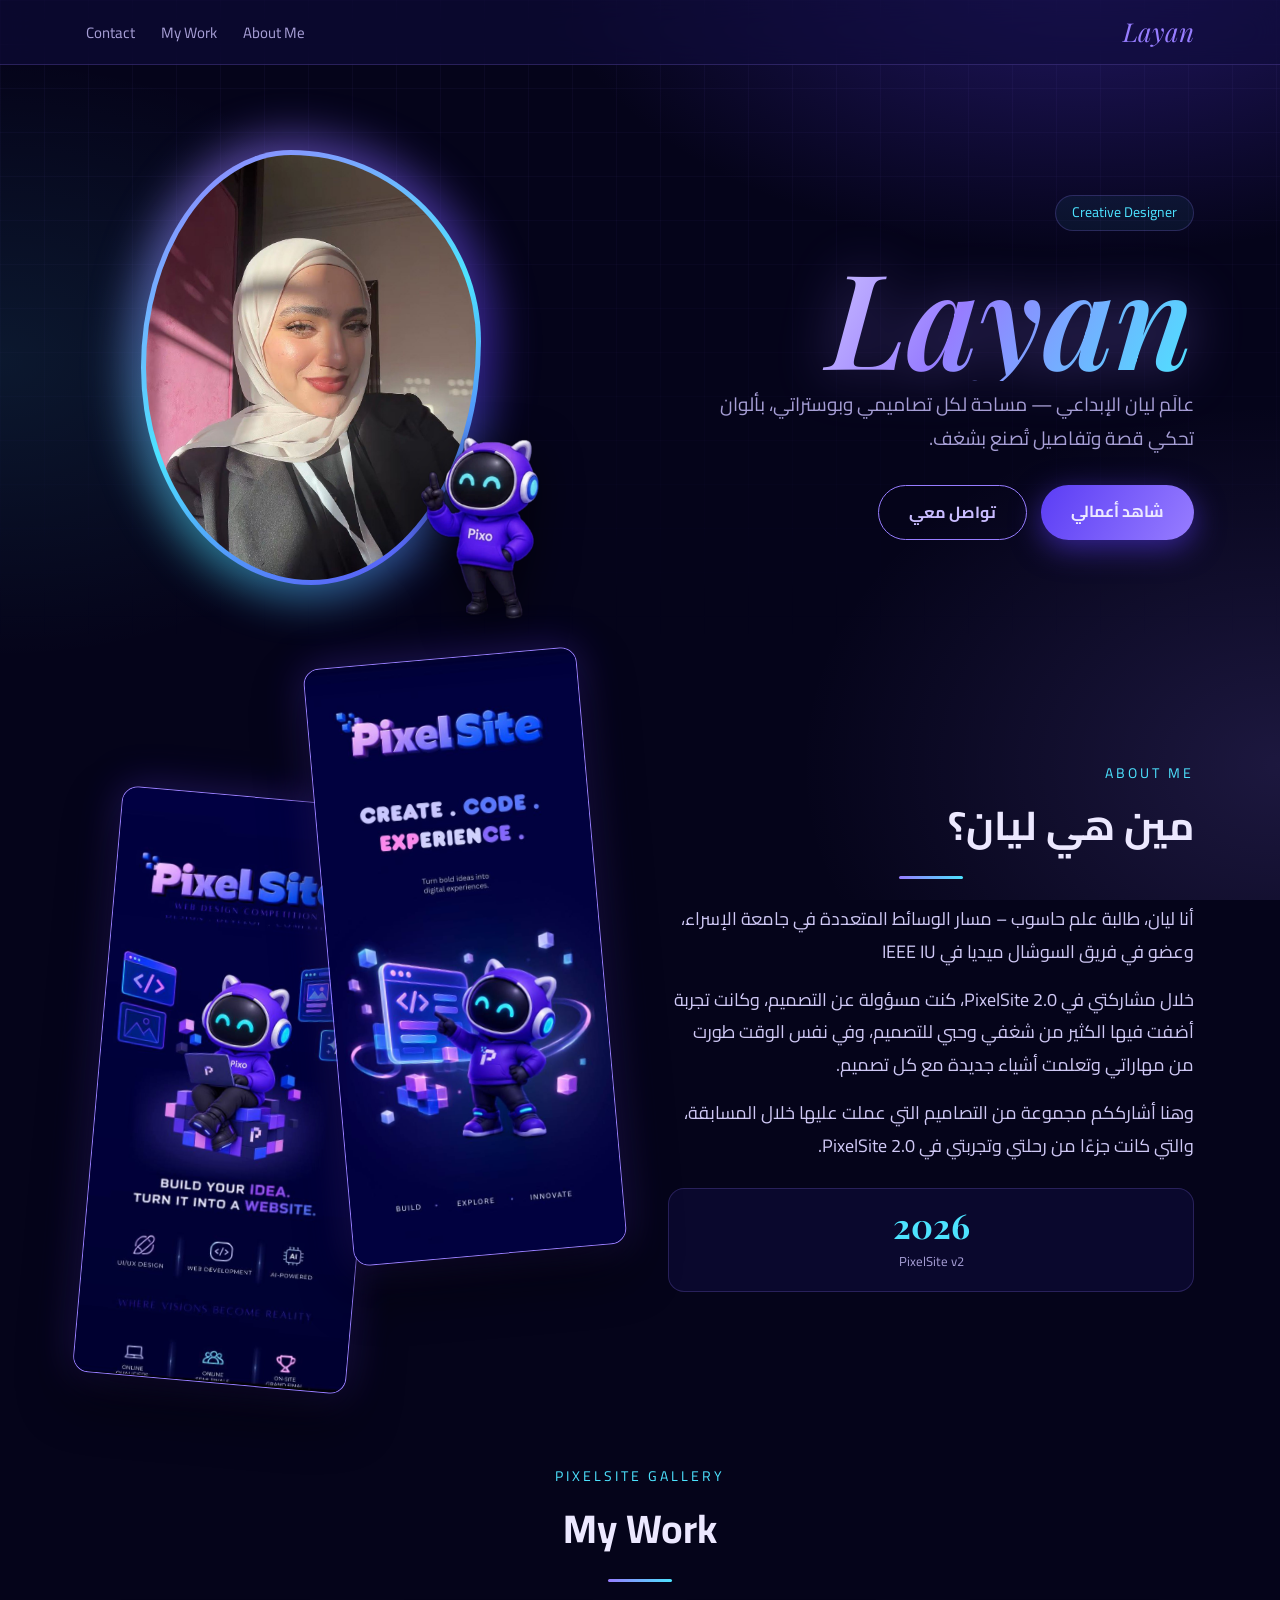
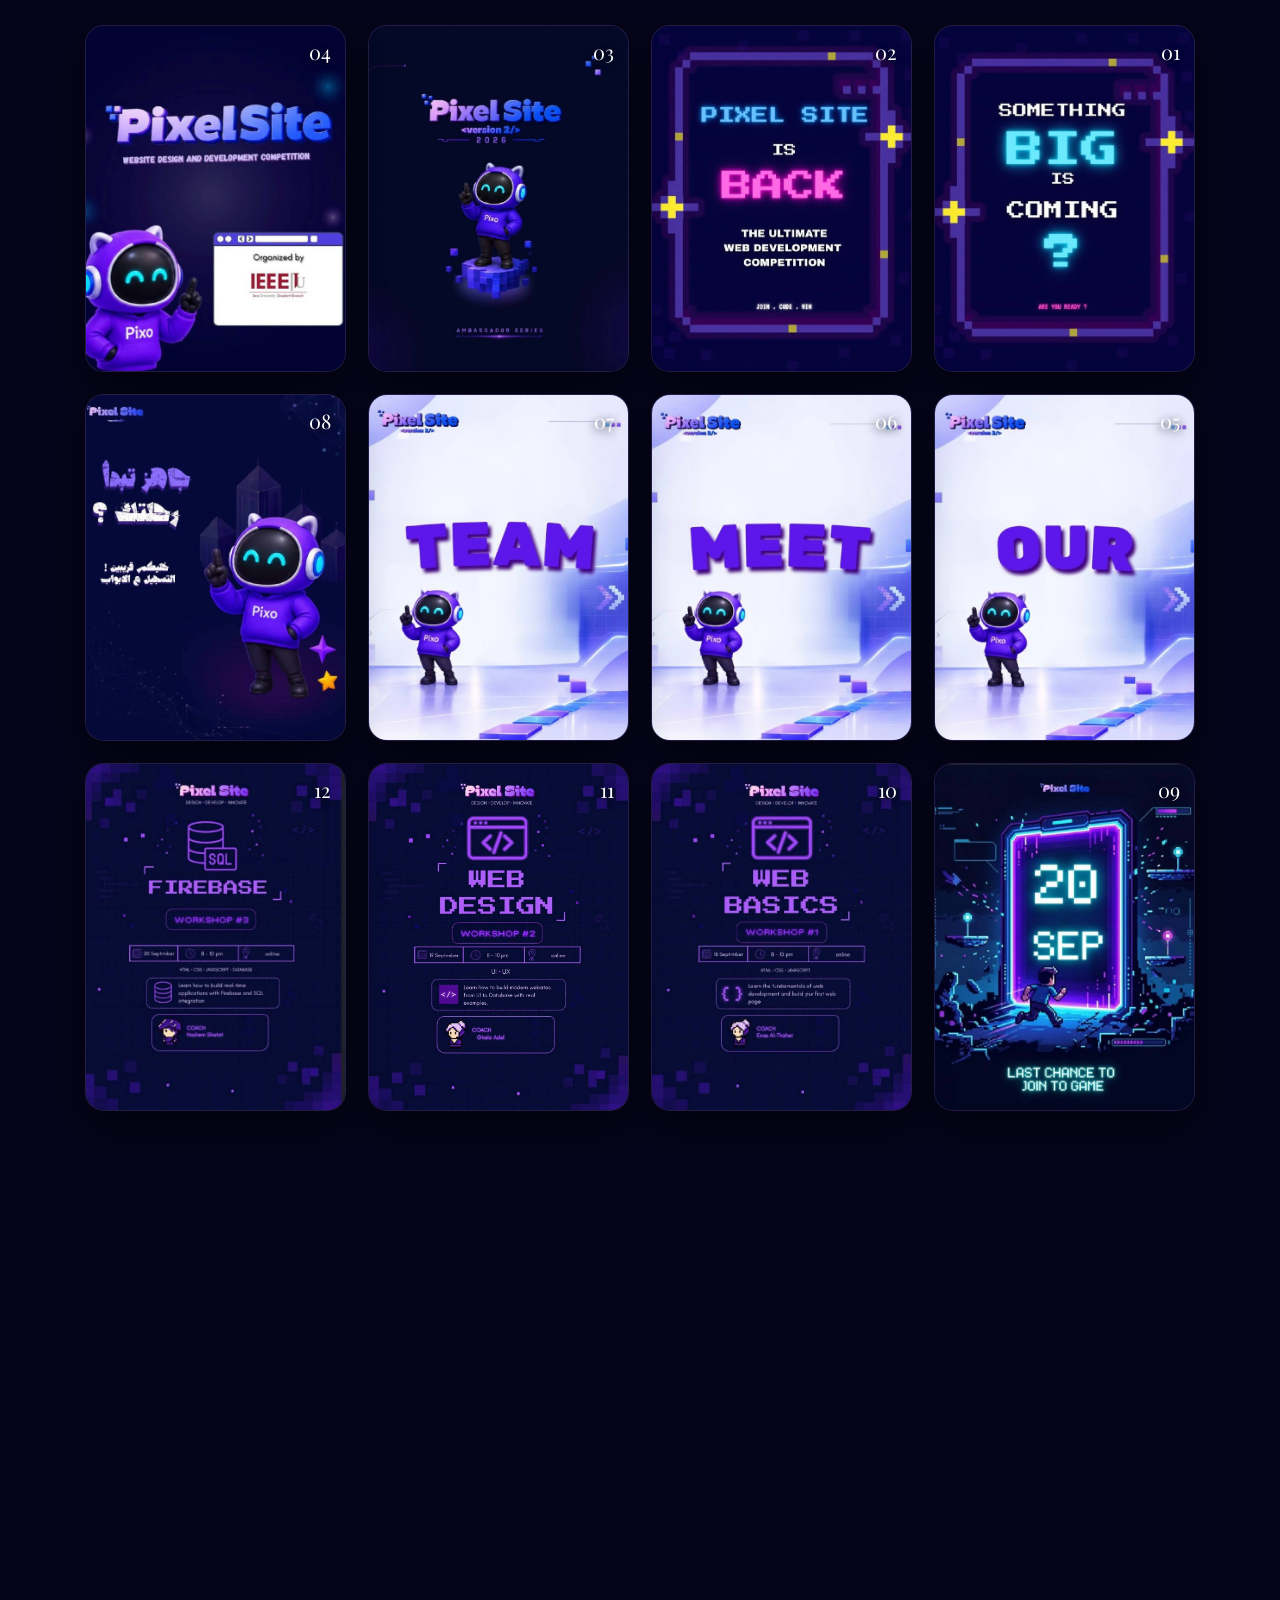
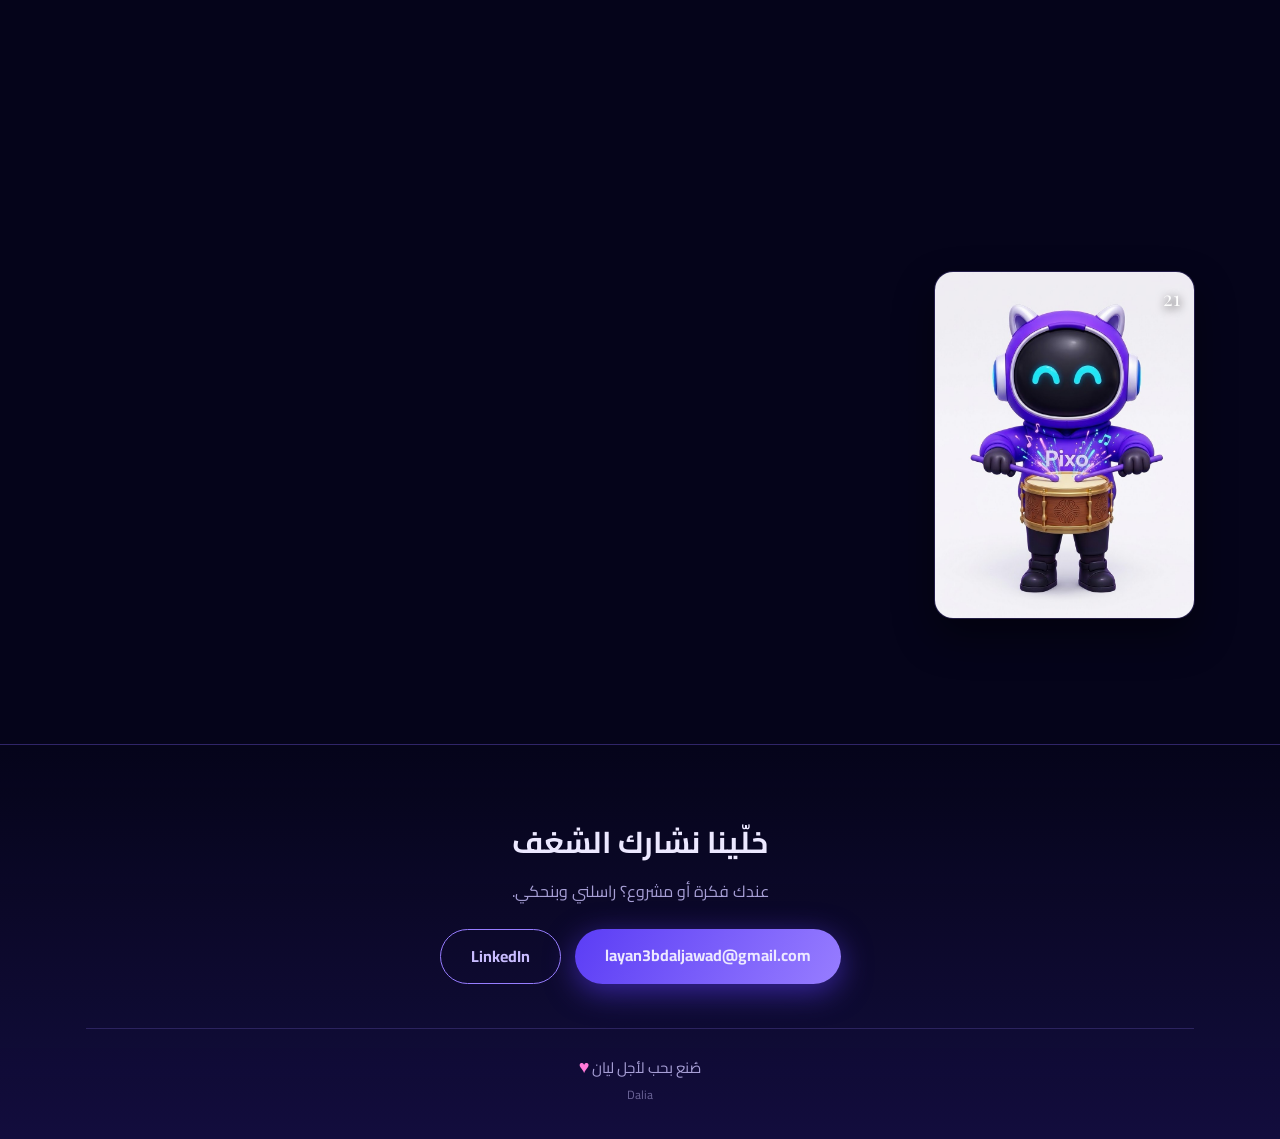
<file: index.html>
<!DOCTYPE html>
<html lang="ar" dir="rtl">
<head>
<meta charset="UTF-8">
<meta name="viewport" content="width=device-width, initial-scale=1">
<title>Layan — مصممة بوستراتٍ وهويّات بصرية</title>
<meta name="description" content="الموقع الشخصي لليان: تصاميم وبوسترات حملة PixelSite.">
<link rel="preconnect" href="https://fonts.googleapis.com"><link rel="preconnect" href="https://fonts.gstatic.com" crossorigin>
<link href="https://fonts.googleapis.com/css2?family=Cairo:wght@400;600;700&family=Playfair+Display:ital,wght@1,600&display=swap" rel="stylesheet">
<link rel="stylesheet" href="mystyle.css">
</head>
<body>

<nav class="nav"><div class="wrap">
  <a class="brand" href="#top">Layan</a>
  <ul><li><a href="#about">About Me</a></li><li><a href="#works">My Work</a></li><li><a href="#contact">Contact</a></li></ul>
</div></nav>

<header class="hero" id="top"><div class="wrap">
  <div>
    <span class="eyebrow"> Creative Designer</span>
    <h1>Layan</h1>
    <p>عالَم ليان الإبداعي — مساحة لكل تصاميمي وبوستراتي، بألوان تحكي قصة وتفاصيل تُصنع بشغف.</p>
    <div class="btns"><a class="btn btn--main" href="#works">شاهد أعمالي</a><a class="btn btn--ghost" href="#contact">تواصل معي</a></div>
  </div>
  <div class="portrait">
    <div class="frame"><img src="layann.jpg" alt="صورة ليان" width="340" height="425"></div>
    <img class="pixo" src="pixo.webp" alt="" aria-hidden="true">
  </div>
</div></header>

<main>
<section class="section" id="about"><div class="wrap about">
  <div>
    <h2 class="title" style="text-align:start;margin-bottom:24px"><small>ABOUT ME</small>مين هي ليان؟</h2>
    <p>أنا ليان، طالبة علم حاسوب – مسار الوسائط المتعددة في جامعة الإسراء، وعضو في فريق السوشال ميديا في IEEE IU</p>
    <p>خلال مشاركتي في PixelSite 2.0، كنت مسؤولة عن التصميم، وكانت تجربة أضفت فيها الكثير من شغفي وحبي للتصميم، وفي نفس الوقت طورت من مهاراتي وتعلمت أشياء جديدة مع كل تصميم.</p>
    <p>وهنا أشارككم مجموعة من التصاميم التي عملت عليها خلال المسابقة، والتي كانت جزءًا من رحلتي وتجربتي في PixelSite 2.0.</p>
    <div class="stats">
     
      <div class="stat"><b>2026</b><span>PixelSite v2</span></div>
    </div>
  </div>
  <div class="posters"><img src="55.jpg" alt="" loading="lazy"><img src="99.jpg" alt="" loading="lazy"></div>
</div></section>

<section class="section" id="works"><div class="wrap">
  <h2 class="title"><small>PIXELSITE GALLERY</small>My Work</h2>
  <div class="gallery" id="gallery"></div>
</div></section>
</main>

<div class="lb" id="lb" role="dialog" aria-modal="true" aria-label="عرض الصورة">
  <button class="x" aria-label="إغلاق">✕</button><button class="pv" aria-label="السابق">›</button><button class="nx" aria-label="التالي">‹</button>
  <div><img id="lbImg" alt=""><p id="lbCap"></p></div>
</div>

<footer class="footer" id="contact"><div class="wrap">
  <h2> خلّينا نشارك الشغف</h2>
  <p>عندك فكرة أو مشروع؟ راسلني وبنحكي.</p>
  <div class="btns" style="justify-content:center">
    <a class="btn btn--main" href="mailto:layan3bdaljawad@gmail.com">layan3bdaljawad@gmail.com</a>
    <a class="btn btn--ghost" href="https://www.linkedin.com/in/layan-abd-aljawad-b4b0a540b?utm_source=share_via&utm_content=profile&utm_medium=member_ios" target="_blank" rel="noopener">LinkedIn</a>
  </div>
  <div class="made">صُنع بحب لأجل ليان <b>♥</b><small>  Dalia </small></div>
</div></footer>

<script>
const works=[["8","Something Big Is Coming"],["1","PixelSite Is Back"],["7","Version 2 · 2026"],["14","Website Design & Development Competition"],["2","Our"],["3","Meet"],["6","Team"],["13","Are You Ready?"],["4","Last Chance to Join"],["5","Workshop #1 · Web Basics"],["10","Workshop #2 · Web Design"],["11","Workshop #3 · Firebase"],["12","Workshop #4 · Documentation"],["q","results"],["ww","32 team "],["w","10 team"],["o",""],["oo",""],["h",""],["hh",""],["hhh",""] ];
const g=document.getElementById("gallery"),lb=document.getElementById("lb"),li=document.getElementById("lbImg"),lc=document.getElementById("lbCap");let cur=0;
works.forEach(([n,c],i)=>{const b=document.createElement("button");b.className="card";b.setAttribute("aria-label",c);
b.innerHTML=`<img src="${n}.jpg" alt="${c}" loading="lazy" width="600" height="800"><span class="no">${String(i+1).padStart(2,"0")}</span><span class="cap">${c}</span>`;
b.onclick=()=>show(i);g.appendChild(b)});
const io=new IntersectionObserver(es=>{let k=0;es.forEach(e=>{if(e.isIntersecting){e.target.style.transitionDelay=(k++*140)+"ms";e.target.classList.add("in");io.unobserve(e.target)}})},{threshold:.15});
g.querySelectorAll(".card").forEach(c=>io.observe(c));
function show(i){cur=(i+works.length)%works.length;li.src=works[cur][0]+".jpg";lc.textContent=String(cur+1).padStart(2,"0")+" / "+works.length+" — "+works[cur][1];lb.classList.add("open")}
lb.querySelector(".x").onclick=()=>lb.classList.remove("open");
lb.querySelector(".pv").onclick=()=>show(cur-1);lb.querySelector(".nx").onclick=()=>show(cur+1);
lb.onclick=e=>{if(e.target===lb)lb.classList.remove("open")};
addEventListener("keydown",e=>{if(!lb.classList.contains("open"))return;if(e.key==="Escape")lb.classList.remove("open");if(e.key==="ArrowLeft")show(cur+1);if(e.key==="ArrowRight")show(cur-1)});
let sx=0;lb.addEventListener("touchstart",e=>sx=e.touches[0].clientX);lb.addEventListener("touchend",e=>{const d=e.changedTouches[0].clientX-sx;if(Math.abs(d)>50)show(cur+(d<0?1:-1))});
document.getElementById("year").textContent=new Date().getFullYear();
</script>
</body>
</html>
</file>
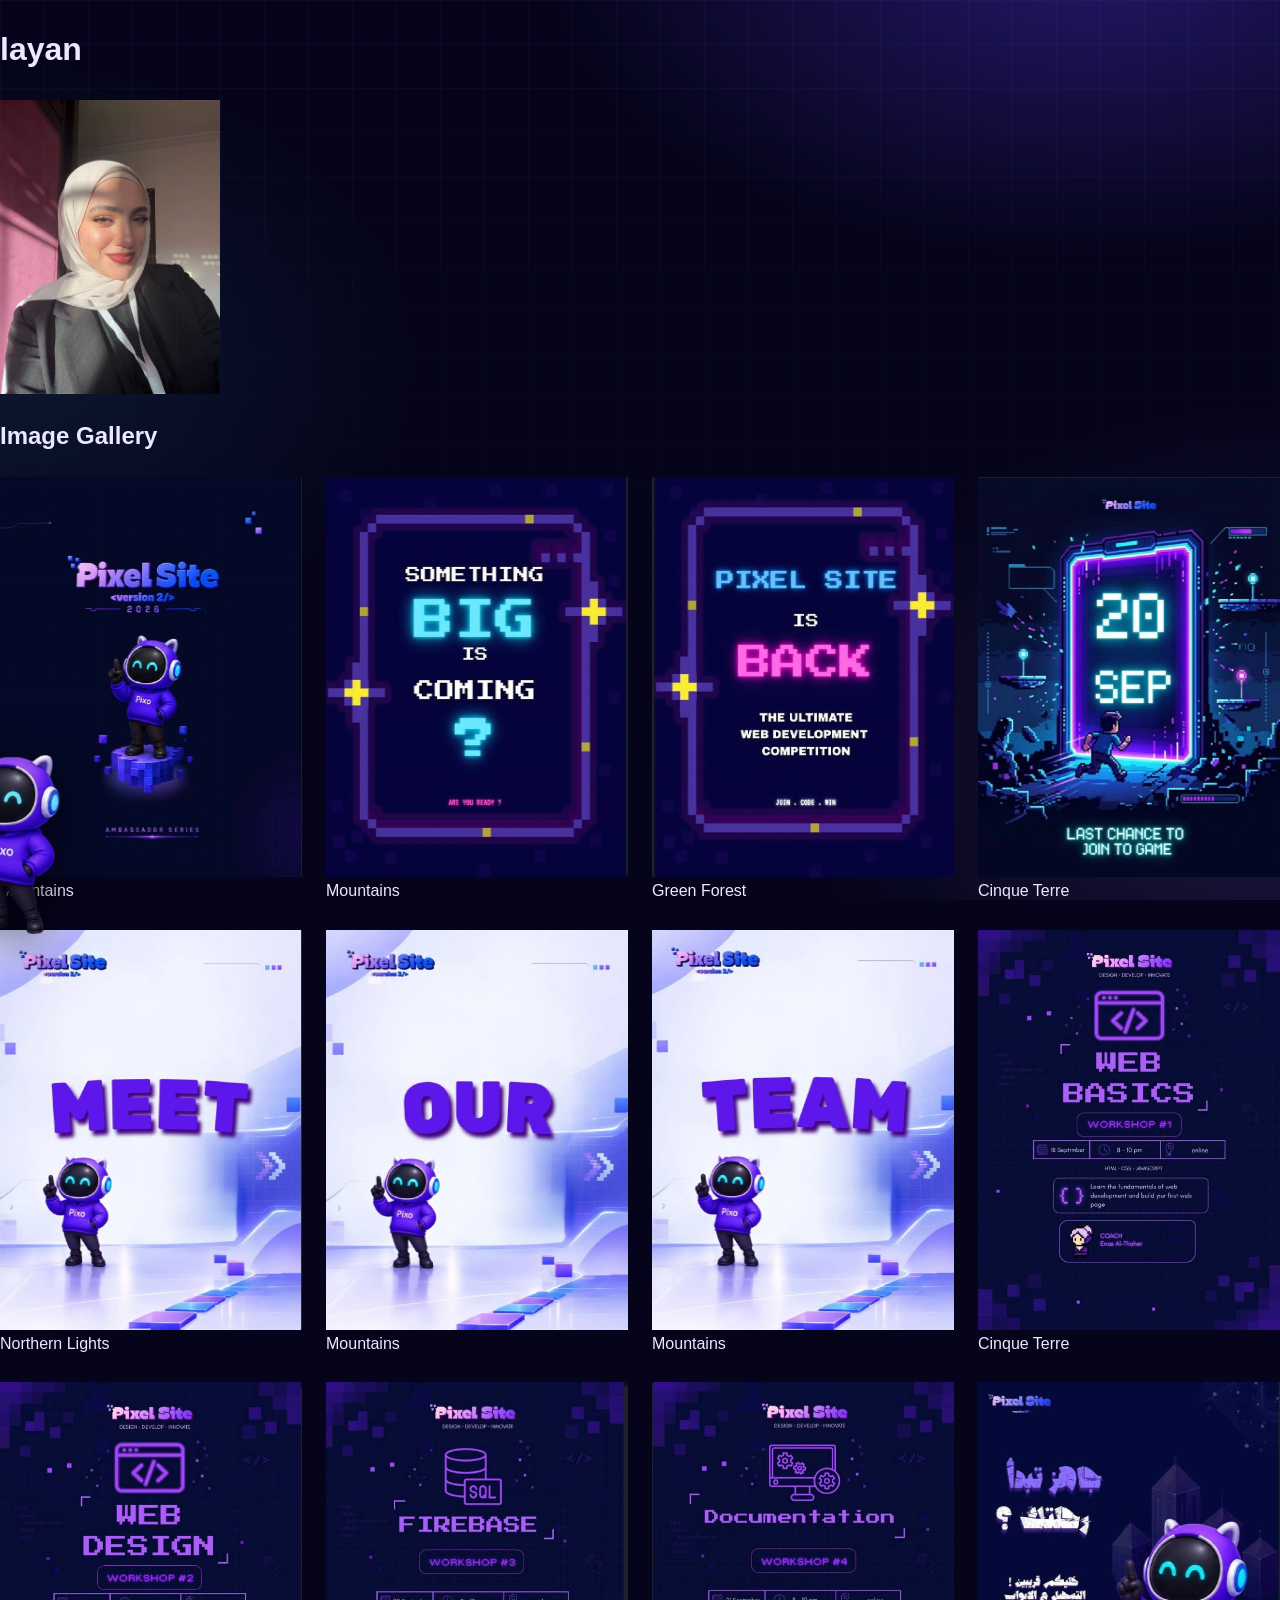
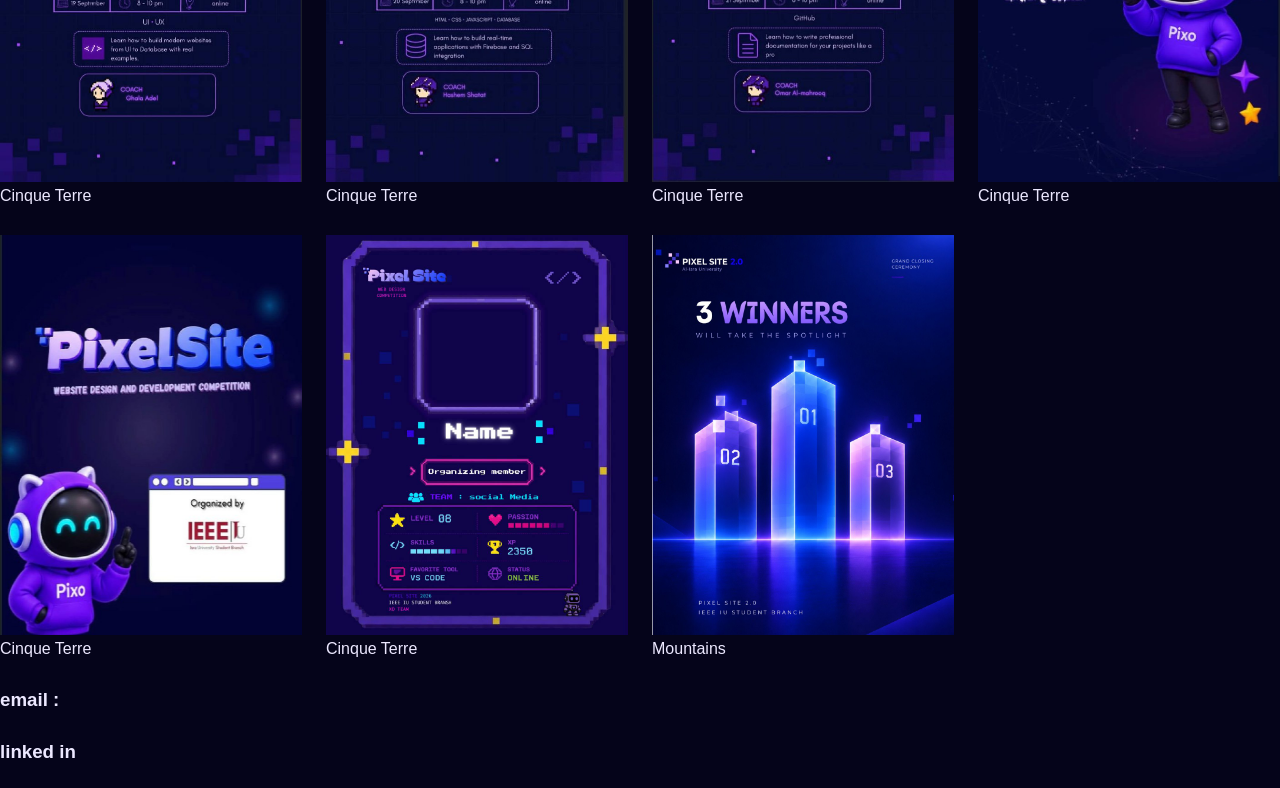
<file: home.html>
<!DOCTYPE html>
<html>
<head>
<title>layan</title>
<link rel="stylesheet" href="mystyle.css">
</head>
<body>

    
    <div class="one" >
<h1> layan </h1>
<img id="pixo" src="pixo.webp" alt="Pixo" class="pixo">
<img id="dal" src="layann.jpg" width="220" lang="ar">

    </div>





<h2>Image Gallery</h2>

<div class="gallery">

 
    
<div class="gallery-item">
  <a target="_blank" href="7.jpg">
    <img src="7.jpg" alt="Mountains" width="600" height="400">
  </a>
  <div class="desc">Mountains</div>
</div>


<div class="gallery-item">
  <a target="_blank" href="8.jpg">
    <img src="8.jpg" alt="Mountains" width="600" height="400">
  </a>
  <div class="desc">Mountains</div>
</div>

<div class="gallery-item">
  <a target="_blank" href="1.jpg">
    <img src="1.jpg" alt="Forest" width="600" height="400">
  </a>
  <div class="desc">Green Forest</div>
</div>


<div class="gallery-item">
  <a target="_blank" href="4.jpg">
    <img src="4.jpg" alt="Cinque Terre" width="600" height="400">
  </a>

  <div class="desc">Cinque Terre</div>
</div>

<div class="gallery-item">
  <a target="_blank" href="3.jpg">
    <img src="3.jpg" alt="Northern Lights" width="600" height="400">
  </a>
  <div class="desc">Northern Lights</div>
</div>

<div class="gallery-item">
  <a target="_blank" href="2.jpg">
    <img src="2.jpg" alt="Mountains" width="600" height="400">
  </a>
  <div class="desc">Mountains</div>
</div>


<div class="gallery-item">
  <a target="_blank" href="6.jpg">
    <img src="6.jpg" alt="Mountains" width="600" height="400">
  </a>
  <div class="desc">Mountains</div>
</div>


<div class="gallery-item">
  <a target="_blank" href="5.jpg">
    <img src="5.jpg" alt="Cinque Terre" width="600" height="400">
  </a>

  <div class="desc">Cinque Terre</div>
</div>


<div class="gallery-item">
  <a target="_blank" href="10.jpg">
    <img src="10.jpg" alt="Cinque Terre" width="600" height="400">
  </a>

  <div class="desc">Cinque Terre</div>
</div>


<div class="gallery-item">
  <a target="_blank" href="11.jpg">
    <img src="11.jpg" alt="Cinque Terre" width="600" height="400">
  </a>

  <div class="desc">Cinque Terre</div>
</div>


<div class="gallery-item">
  <a target="_blank" href="12.jpg">
    <img src="12.jpg" alt="Cinque Terre" width="600" height="400">
  </a>

  <div class="desc">Cinque Terre</div>
</div>


<div class="gallery-item">
  <a target="_blank" href="13.jpg">
    <img src="13.jpg" alt="Cinque Terre" width="600" height="400">
  </a>

  <div class="desc">Cinque Terre</div>
</div>

<div class="gallery-item">
  <a target="_blank" href="14.jpg">
    <img src="14.jpg" alt="Cinque Terre" width="600" height="400">
  </a>

  <div class="desc">Cinque Terre</div>
</div>

<div class="gallery-item">
  <a target="_blank" href="15.jpg">
    <img src="15.jpg" alt="Cinque Terre" width="600" height="400">
  </a>

  <div class="desc">Cinque Terre</div>
</div>


<div class="gallery-item">
  <a target="_blank" href="pp.jpg">
    <img src="pp.jpg" alt="Cinque Terre" width="600" height="400">
  </a>
  <div class="desc">Mountains</div>
</div>

</div>

  
<div class="end ">

<h3>
  email :
</h3>
<h3> linked in </h3>



</div>


</body>
</html>
</file>
<file: mystyle.css>
:root{--bg:#05041a;--bg2:#0b0830;--violet:#977dff;--violet-d:#5b3df5;--cyan:#4de3ff;--text:#ece8ff;--muted:#a79fd6;--line:rgba(151,125,255,.22);--glass:rgba(16,12,58,.62)}
*,*::before,*::after{box-sizing:border-box}
html{scroll-behavior:smooth;scroll-padding-top:80px}
body{margin:0;color:var(--text);font-family:"Cairo","Segoe UI",Tahoma,sans-serif;line-height:1.8;background:var(--bg);
background-image:radial-gradient(900px 500px at 85% -5%,rgba(91,61,245,.35),transparent 60%),radial-gradient(700px 500px at 0% 40%,rgba(77,227,255,.09),transparent 60%),radial-gradient(800px 600px at 100% 85%,rgba(151,125,255,.16),transparent 60%);background-attachment:fixed}
body::before{content:"";position:fixed;inset:0;pointer-events:none;background-image:linear-gradient(var(--line) 1px,transparent 1px),linear-gradient(90deg,var(--line) 1px,transparent 1px);background-size:44px 44px;opacity:.25;-webkit-mask-image:linear-gradient(#000,transparent 75%);mask-image:linear-gradient(#000,transparent 75%)}
img{display:block;max-width:100%}a{color:inherit;text-decoration:none}
:focus-visible{outline:2px solid var(--cyan);outline-offset:3px}
.wrap{position:relative;max-width:1180px;margin:0 auto;padding:0 clamp(18px,4vw,36px)}

/* nav */
.nav{position:fixed;top:0;inset-inline:0;z-index:20;background:var(--glass);backdrop-filter:blur(14px);border-bottom:1px solid var(--line)}
.nav .wrap{display:flex;align-items:center;justify-content:space-between;height:64px}
.brand{font-family:"Playfair Display",serif;font-style:italic;font-size:26px;color:var(--violet)}
.nav ul{display:flex;gap:26px;list-style:none;margin:0;padding:0;font-size:15px}
.nav ul a{color:var(--muted);transition:color .2s}.nav ul a:hover{color:#fff}

/* hero */
.hero{position:relative;padding:150px 0 90px}
.hero .wrap{display:grid;grid-template-columns:1.15fr .85fr;gap:48px;align-items:center}
.eyebrow{display:inline-block;padding:4px 16px;border:1px solid var(--line);border-radius:99px;color:var(--cyan);font-size:14px;background:rgba(77,227,255,.06)}
.hero h1{margin:18px 0 6px;font-family:"Playfair Display",serif;font-style:italic;font-weight:600;font-size:clamp(64px,11vw,132px);line-height:1;background:linear-gradient(120deg,#fff 10%,var(--violet) 60%,var(--cyan));-webkit-background-clip:text;background-clip:text;color:transparent;filter:drop-shadow(0 0 28px rgba(151,125,255,.45))}
.hero p{max-width:520px;margin:0 0 30px;color:var(--muted);font-size:19px}
.btns{display:flex;gap:14px;flex-wrap:wrap}
.btn{padding:12px 30px;border-radius:99px;font-weight:700;transition:transform .25s,box-shadow .25s}
.btn--main{background:linear-gradient(120deg,var(--violet-d),var(--violet));box-shadow:0 8px 30px rgba(91,61,245,.55)}
.btn--ghost{border:1px solid var(--violet);color:var(--violet-soft,#c9bcff)}
.btn:hover{transform:translateY(-3px)}
.portrait{position:relative;justify-self:center;width:min(100%,340px)}
.portrait::before{content:"";position:absolute;inset:-14px;border-radius:44% 56% 50% 50%/50% 44% 56% 50%;background:conic-gradient(from 90deg,var(--violet-d),var(--cyan),var(--violet),var(--violet-d));filter:blur(22px);opacity:.55}
.portrait .frame{position:relative;padding:5px;border-radius:44% 56% 50% 50%/50% 44% 56% 50%;background:linear-gradient(150deg,var(--violet),var(--cyan) 50%,var(--violet-d))}
.portrait .frame img{width:100%;aspect-ratio:4/5;object-fit:cover;border-radius:inherit}
.pixo{position:absolute;bottom:-34px;inset-inline-start:-58px;width:118px;animation:float 4s ease-in-out infinite;filter:drop-shadow(0 12px 22px rgba(0,0,0,.6))}
@keyframes float{50%{transform:translateY(-14px) rotate(4deg)}}

/* sections */
.section{padding:86px 0}
.title{margin:0 0 44px;text-align:center;font-size:clamp(28px,4vw,40px)}
.title small{display:block;margin-bottom:4px;color:var(--cyan);font-size:14px;letter-spacing:3px;font-weight:400}
.title::after{content:"";display:block;width:64px;height:3px;margin:14px auto 0;border-radius:9px;background:linear-gradient(90deg,var(--violet),var(--cyan))}

/* about */
.about{display:grid;grid-template-columns:1fr 1fr;gap:56px;align-items:center}
.about p{color:#cfc8f5;font-size:18px;margin:0 0 16px}
.stats{display:flex;gap:14px;margin-top:26px}
.stat{flex:1;padding:16px 10px;text-align:center;border:1px solid var(--line);border-radius:16px;background:var(--glass)}
.stat b{display:block;font-family:"Playfair Display",serif;font-size:34px;line-height:1.2;color:var(--cyan)}
.stat span{font-size:13px;color:var(--muted)}
.posters{position:relative;height:460px}
.posters img{position:absolute;width:52%;border-radius:16px;border:1px solid var(--violet);box-shadow:0 24px 50px rgba(0,0,0,.6),0 0 40px rgba(91,61,245,.35);transition:transform .4s}
.posters img:first-child{inset-inline-end:2%;top:0;transform:rotate(5deg)}
.posters img:last-child{inset-inline-start:2%;bottom:0;transform:rotate(-5deg)}
.posters:hover img{transform:rotate(0) scale(1.03)}

/* gallery */
.gallery{display:grid;grid-template-columns:repeat(auto-fill,minmax(250px,1fr));gap:24px}
.card{position:relative;margin:0;padding:0;border:0;cursor:pointer;aspect-ratio:3/4;overflow:hidden;border-radius:18px;background:var(--bg2);box-shadow:0 0 0 1px var(--line),0 18px 40px rgba(0,0,0,.45);opacity:0;transform:translateY(46px) scale(.96);transition:opacity .8s cubic-bezier(.2,.7,.2,1),transform .8s cubic-bezier(.2,.7,.2,1),box-shadow .3s}
.card.in{opacity:1;transform:none}
.card img{width:100%;height:100%;object-fit:cover;transition:transform .6s}
.card:hover{box-shadow:0 0 0 1px var(--violet),0 20px 50px rgba(91,61,245,.5)}.card:hover img{transform:scale(1.07)}
.card .no{position:absolute;top:12px;inset-inline-start:14px;font-family:"Playfair Display",serif;font-size:20px;color:#fff;text-shadow:0 2px 10px #000}
.card .cap{position:absolute;inset-inline:0;bottom:0;padding:44px 16px 14px;text-align:start;font-size:14px;direction:ltr;background:linear-gradient(transparent,rgba(5,4,26,.92));transform:translateY(100%);transition:transform .35s}
.card:hover .cap,.card:focus-visible .cap{transform:none}

/* lightbox */
.lb{position:fixed;inset:0;z-index:50;display:none;place-items:center;background:rgba(3,2,16,.93);backdrop-filter:blur(8px)}
.lb.open{display:grid}
.lb img{max-height:80vh;border-radius:14px;box-shadow:0 0 70px rgba(91,61,245,.5)}
.lb p{margin:12px 0 0;text-align:center;color:var(--muted);direction:ltr}
.lb button{position:absolute;width:48px;height:48px;border:1px solid var(--line);border-radius:50%;background:var(--glass);color:#fff;font-size:22px;cursor:pointer}
.lb button:hover{border-color:var(--violet)}
.lb .x{top:20px;inset-inline-end:20px}.lb .pv{inset-inline-start:20px;top:50%}.lb .nx{inset-inline-end:20px;top:50%}

/* footer */
.footer{margin-top:40px;padding:70px 0 34px;text-align:center;border-top:1px solid var(--line);background:linear-gradient(transparent,rgba(91,61,245,.16))}
.footer h2{margin:0 0 8px;font-size:30px}
.footer p{margin:0 auto 24px;max-width:440px;color:var(--muted)}
.made{margin-top:44px;padding-top:22px;border-top:1px solid var(--line);color:var(--muted);font-size:15px}
.made b{color:#ff7ad9;font-size:18px;animation:beat 1.6s infinite;display:inline-block}
.made small{display:block;opacity:.6;font-size:12px}
@keyframes beat{50%{transform:scale(1.28)}}

@media (max-width:820px){
.hero .wrap,.about{grid-template-columns:1fr}.hero{padding-top:110px;text-align:center}.hero p{margin-inline:auto}.btns{justify-content:center}
.pixo{inset-inline-start:-30px;width:92px}.posters{height:400px}.nav ul{gap:16px;font-size:14px}.portrait{margin-bottom:24px}}
@media (prefers-reduced-motion:reduce){*{animation:none!important;transition:none!important}.card{opacity:1;transform:none}}
</file>
